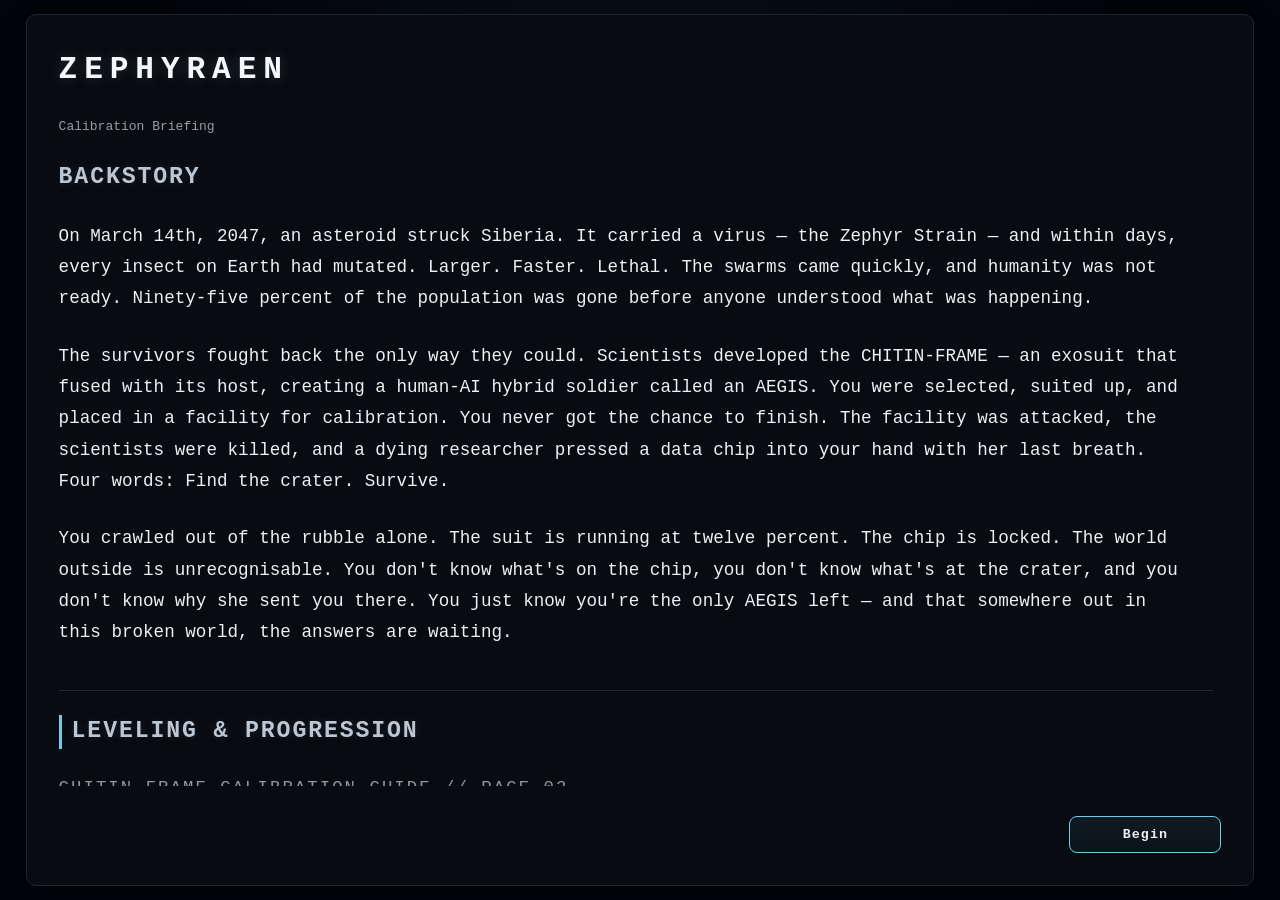
<file: tutorial.html>
<!doctype html>
<html lang="en">
  <head>
    <meta charset="UTF-8" />
    <meta name="viewport" content="width=device-width, initial-scale=1.0" />
    <title>Zephyraen Text RPG - Tutorial</title>
    <link rel="stylesheet" href="styles.css" />
  </head>
  <body>
    <main class="auth-wrap tutorial-wrap">
      <section class="auth-card tutorial-card" aria-live="polite">
        <h1>ZEPHYRAEN</h1>
        <p class="subtitle">Calibration Briefing</p>

        <section class="tutorial-page" data-page="1">
          <h2>Backstory</h2>
          <div class="tutorial-copy">
            <p>
              On March 14th, 2047, an asteroid struck Siberia. It carried a virus — the Zephyr Strain — and within days,
              every insect on Earth had mutated. Larger. Faster. Lethal. The swarms came quickly, and humanity was not
              ready. Ninety-five percent of the population was gone before anyone understood what was happening.
            </p>

            <p>
              The survivors fought back the only way they could. Scientists developed the CHITIN-FRAME — an exosuit that
              fused with its host, creating a human-AI hybrid soldier called an AEGIS. You were selected, suited up, and
              placed in a facility for calibration. You never got the chance to finish. The facility was attacked, the
              scientists were killed, and a dying researcher pressed a data chip into your hand with her last breath. Four
              words: Find the crater. Survive.
            </p>

            <p>
              You crawled out of the rubble alone. The suit is running at twelve percent. The chip is locked. The world
              outside is unrecognisable. You don't know what's on the chip, you don't know what's at the crater, and you
              don't know why she sent you there. You just know you're the only AEGIS left — and that somewhere out in this
              broken world, the answers are waiting.
            </p>
          </div>

          <section class="guide-document" aria-label="Leveling and progression guide">
            <h2>LEVELING &amp; PROGRESSION</h2>
            <p class="tutorial-meta">CHITIN-FRAME CALIBRATION GUIDE // PAGE 02</p>

            <div class="guide-banner">
              <p>CHITIN-FRAME STATUS: CALIBRATING.</p>
              <p>HOST PROGRESSION PROTOCOL: ACTIVE.</p>
              <p class="guide-subline">// The suit grows with you. So does the threat.</p>
            </div>

            <p>
              The CHITIN-FRAME doesn't get stronger by itself. It learns from what you do. Every fight, every decision,
              every risk you take pushes calibration forward. As the suit improves, you improve. There are no shortcuts.
            </p>

            <section class="guide-part">
              <h3>01 // EXPERIENCE POINTS [EXP]</h3>
              <p>
                Everything you do in the field gives EXP. Fighting is the fastest way to gain it, but it is not the only
                way. Exploration, building, and simply surviving all matter.
              </p>
              <p class="guide-subline">
                EXP SOURCES:<br />
                // Combat, exploration, construction, story events.<br />
                // Full activity breakdown on Page 03.
              </p>
            </section>

            <section class="guide-part">
              <h3>02 // LEVELING UP</h3>
              <p>
                Each level gives you 5 Stat Points. Those points are used in two systems: Core Growth (your six base
                attributes) and Skill Tree upgrades. Points spent in either system are permanent and reduce your available
                pool.
              </p>
              <p class="guide-subline">
                LEVEL CAP [PART I]: 20<br />
                STAT POINTS PER LEVEL: +5<br />
                TOTAL ALLOCATABLE POINTS [LVL 1-19]: 95
              </p>
            </section>

            <section class="guide-part">
              <h3>03 // CORE GROWTH</h3>
              <p>
                Core Growth is your stat-allocation board. All six stats start at 10, and each +1 allocation increases that
                branch directly. There is no perfect build, only the build that fits how you want to survive.
              </p>

              <div class="guide-table-wrap">
                <table class="guide-table">
                  <thead>
                    <tr>
                      <th>STAT</th>
                      <th>WHAT IT DOES</th>
                      <th>AFFECTS</th>
                    </tr>
                  </thead>
                  <tbody>
                    <tr>
                      <td>STR Strength</td>
                      <td>Raw physical power</td>
                      <td>Attack damage, carry weight</td>
                    </tr>
                    <tr>
                      <td>AGI Agility</td>
                      <td>Speed and precision</td>
                      <td>Turn order, dodge, stealth</td>
                    </tr>
                    <tr>
                      <td>VIT Vitality</td>
                      <td>Physical resilience</td>
                      <td>Max HP, damage resistance</td>
                    </tr>
                    <tr>
                      <td>INT Intelligence</td>
                      <td>Cognitive and tech capability</td>
                      <td>Skill power, clue discovery</td>
                    </tr>
                    <tr>
                      <td>END Endurance</td>
                      <td>Sustained output</td>
                      <td>Stamina pool, exploration range</td>
                    </tr>
                    <tr>
                      <td>PER Perception</td>
                      <td>Environmental awareness</td>
                      <td>Enemy detection, clue chance</td>
                    </tr>
                  </tbody>
                </table>
              </div>
            </section>

            <section class="guide-part">
              <h3>04 // SKILL TREE</h3>
              <p>
                The Skill Tree contains 6 main skills in a single progression line: Fracture Slash, Carapace Lock,
                Tactical Scan, Surge Step, Venom Purge, and Exo-Pulse.
              </p>
              <p class="guide-subline">
                STARTING INSTALLS: FRACTURE SLASH + CARAPACE LOCK<br />
                SKILL STATUS: INSTALLED / UNINSTALLED<br />
                UPGRADE STATUS: NONE / UPGRADE 1 / MAX
              </p>
              <p>
                Installing a skill requires meeting its unlock conditions. Upgrading requires install first, then sequential
                upgrade order (Upgrade 1 before Upgrade 2), and enough available Stat Points. Upgrade costs are deducted
                from available Stat Points immediately on success.
              </p>
            </section>

            <section class="guide-part">
              <h3>05 // METAMORPHOSIS [LEVEL 20]</h3>
              <p class="guide-subline">
                CALIBRATION THRESHOLD: 100%<br />
                TRIGGER: AUTOMATIC AT LEVEL 20.<br />
                PROCESS: IRREVERSIBLE.<br />
                // The suit does not ask. It decides. Then it offers you a choice.
              </p>
              <p>
                At Level 20, the CHITIN-FRAME reaches full calibration. By then, it has been studying your choices,
                reflexes, and stat priorities for a long time. At that point it triggers Metamorphosis, permanently
                reshaping the suit around your dominant style.
              </p>
              <p>
                You will be offered two class options based on how you built your character. You can choose one. The change
                is immediate, permanent, and it will define how your suit performs from then on.
              </p>
              <p class="guide-subline">
                AVAILABLE CLASSES:<br />
                PHANTOM — AGI / PER build. Speed, evasion, precision.<br />
                RAVAGER — STR / END build. Power, aggression, endurance.<br />
                BULWARK — VIT / END build. Defence, resilience, protection.<br />
                SOVEREIGN — Balanced build. Adaptive, versatile, command.
              </p>
            </section>

            <h2>COMBAT</h2>
            <p class="tutorial-meta">CHITIN-FRAME GUIDE // PAGE 04</p>

            <div class="guide-banner">
              <p>CHITIN-FRAME COMBAT SYSTEMS: ONLINE.</p>
              <p class="guide-subline">// Think before you act. You have time. Use it.</p>
            </div>

            <p>
              Combat is turn-based. No reaction tests, no twitch timing. You get time to think, and each choice matters.
              Most bad fights are lost because of one rushed decision.
            </p>

            <section class="guide-part">
              <h3>YOUR ACTIONS</h3>
              <div class="guide-table-wrap">
                <table class="guide-table">
                  <thead>
                    <tr>
                      <th>ACTION</th>
                      <th>COST</th>
                      <th>WHAT IT DOES</th>
                    </tr>
                  </thead>
                  <tbody>
                    <tr>
                      <td>ATTACK</td>
                      <td>Free</td>
                      <td>Standard strike. Damage scales with STR and equipped weapon.</td>
                    </tr>
                    <tr>
                      <td>SKILL</td>
                      <td>Stamina</td>
                      <td>A CHITIN-FRAME ability. Usually stronger than a basic attack.</td>
                    </tr>
                    <tr>
                      <td>ITEM</td>
                      <td>Free</td>
                      <td>Use a consumable. Does not cost Stamina.</td>
                    </tr>
                    <tr>
                      <td>ANALYSE</td>
                      <td>One turn</td>
                      <td>Study the enemy. Reveals weaknesses and key mechanics.</td>
                    </tr>
                    <tr>
                      <td>RETREAT</td>
                      <td>One turn</td>
                      <td>Attempt to flee. Success depends on your AGI.</td>
                    </tr>
                  </tbody>
                </table>
              </div>
            </section>

            <section class="guide-part">
              <h3>DAMAGE &amp; DEFENCE</h3>
              <p>
                Your damage comes from STR plus your weapon. Enemy defence lowers what gets through. AGI helps you avoid
                hits, and VIT helps you survive the ones that land. Check the CHITIN-FRAME readout before committing.
              </p>
            </section>

            <section class="guide-part">
              <h3>THREAT LEVELS</h3>
              <div class="guide-table-wrap">
                <table class="guide-table">
                  <tbody>
                    <tr>
                      <td>LOW</td>
                      <td>The fight is in your favour. Engage.</td>
                    </tr>
                    <tr>
                      <td>MODERATE</td>
                      <td>Near your level. Have a plan.</td>
                    </tr>
                    <tr>
                      <td>HIGH</td>
                      <td>Outscales your current build. Prepare carefully or avoid.</td>
                    </tr>
                    <tr>
                      <td>EXTREME</td>
                      <td>It will kill you. Leave. Come back later.</td>
                    </tr>
                  </tbody>
                </table>
              </div>
              <p class="guide-warning">EXTREME is not a challenge rating. It is a statement of fact.</p>
            </section>

            <section class="guide-part">
              <h3>STATUS EFFECTS</h3>
              <p>
                Mutant insects can apply debuffs, and those effects can stack fast. That is where many fights go wrong.
                Always ANALYSE enemies you have not seen before. One turn spent learning can save the whole run.
              </p>
              <ul>
                <li><strong>CORRODE</strong> — acid damage that degrades your defence over time</li>
                <li><strong>BLIND</strong> — spore-based, dramatically reduces your accuracy</li>
                <li><strong>VENOM</strong> — ongoing HP loss per turn until treated</li>
                <li><strong>BURN</strong> — fire damage which increases damage dealt/taken after each turn</li>
                <li><strong>STAGGER</strong> — heavy impact, causes you to lose your next turn</li>
              </ul>
            </section>

            <h2>VILLAGE BUILDING — HAVEN</h2>
            <p class="tutorial-meta">CHITIN-FRAME GUIDE // PAGE 05</p>

            <div class="guide-banner">
              <p>HAVEN STATUS: UNINITIALISED.</p>
              <p class="guide-subline">// A cleared room. A blocked door. It is enough to start.</p>
            </div>

            <p>
              HAVEN is built by you, from nothing. There is no ready-made town waiting for your leadership. Every wall,
              structure, and survivor outcome comes from your decisions. This is not a side system. It is your foundation.
            </p>

            <section class="guide-part">
              <h3>RESOURCES</h3>
              <div class="guide-table-wrap">
                <table class="guide-table">
                  <tbody>
                    <tr>
                      <td>Scrap Metal</td>
                      <td>Core building material. Found everywhere. Never leave it behind.</td>
                    </tr>
                    <tr>
                      <td>Biomass</td>
                      <td>Drops from all insects. Used for upgrades, fuel, and research.</td>
                    </tr>
                    <tr>
                      <td>Provisions</td>
                      <td>Keeps survivors functional. Low supply hits morale fast.</td>
                    </tr>
                    <tr>
                      <td>Tech Parts</td>
                      <td>Rare early on. Needed for advanced structures and upgrades.</td>
                    </tr>
                    <tr>
                      <td>Zephyr Samples</td>
                      <td>Boss drops only. Research Lab use. Store carefully.</td>
                    </tr>
                  </tbody>
                </table>
              </div>
            </section>

            <section class="guide-part">
              <h3>STRUCTURES</h3>
              <p>Each structure unlocks a new function. Build what keeps you alive first — everything else follows.</p>
              <div class="guide-table-wrap">
                <table class="guide-table">
                  <thead>
                    <tr>
                      <th>STRUCTURE</th>
                      <th>WHAT IT DOES</th>
                      <th>PRIORITY</th>
                    </tr>
                  </thead>
                  <tbody>
                    <tr>
                      <td>Outer Wall</td>
                      <td>Siege defence. The first thing you build.</td>
                      <td>Critical</td>
                    </tr>
                    <tr>
                      <td>Infirmary</td>
                      <td>Survivor recovery. Medical item crafting.</td>
                      <td>High</td>
                    </tr>
                    <tr>
                      <td>Watchtower</td>
                      <td>Early warning before attacks. Improves scouting.</td>
                      <td>High</td>
                    </tr>
                    <tr>
                      <td>Workshop</td>
                      <td>Weapon crafting. CHITIN-FRAME repairs.</td>
                      <td>High</td>
                    </tr>
                    <tr>
                      <td>Barracks</td>
                      <td>Survivors assist during sieges.</td>
                      <td>Medium</td>
                    </tr>
                    <tr>
                      <td>Research Lab</td>
                      <td>Analyse Clue Fragments and Zephyr Samples.</td>
                      <td>Medium</td>
                    </tr>
                    <tr>
                      <td>Echo's Chamber</td>
                      <td>Unlocks after the Year 2 event. Blight research begins.</td>
                      <td>Story</td>
                    </tr>
                  </tbody>
                </table>
              </div>
            </section>

            <section class="guide-part">
              <h3>SURVIVORS &amp; MORALE</h3>
              <p>
                Every survivor has skills and morale. Morale is not cosmetic. High morale gives useful bonuses, low morale
                creates real problems. The state of HAVEN reflects how you manage the people in it.
              </p>
              <ul>
                <li><strong>High morale</strong> — bonus resource output, unique NPC dialogue</li>
                <li><strong>Mid morale</strong> — normal function, no penalty</li>
                <li><strong>Low morale</strong> — hoarding, arguments, risk of desertion</li>
              </ul>
            </section>

            <h2>INVENTORY &amp; CRAFTING</h2>
            <p class="tutorial-meta">CHITIN-FRAME GUIDE // PAGE 06</p>
            <p class="guide-subline">// If it glows on the scan, pick it up.</p>

            <p>
              Everything you collect goes into the CHITIN-FRAME inventory. Carry limit scales with STR and END. If you go
              over it, the suit slows down. Plan your load before long expeditions.
            </p>

            <section class="guide-part">
              <h3>ITEM TYPES</h3>
              <div class="guide-table-wrap">
                <table class="guide-table">
                  <tbody>
                    <tr>
                      <td>Medkits</td>
                      <td>Restore HP and Stamina. Use them before you hit zero.</td>
                    </tr>
                    <tr>
                      <td>Antitoxin</td>
                      <td>Clears VENOM status. Craft at the Infirmary.</td>
                    </tr>
                    <tr>
                      <td>Scrap Metal</td>
                      <td>Building and repairs. No upper limit on usefulness.</td>
                    </tr>
                    <tr>
                      <td>Biomass</td>
                      <td>Crafting, upgrades, fuel. Drops from every insect.</td>
                    </tr>
                    <tr>
                      <td>Tech Parts</td>
                      <td>Advanced structures and CHITIN-FRAME improvements.</td>
                    </tr>
                    <tr>
                      <td>Zephyr Samples</td>
                      <td>Research only. Rare. Store them.</td>
                    </tr>
                    <tr>
                      <td>Clue Fragments</td>
                      <td>Goes straight to the Codex. Cannot be discarded.</td>
                    </tr>
                    <tr>
                      <td>Data Chip</td>
                      <td>Story item. Locked until 50% calibration.</td>
                    </tr>
                  </tbody>
                </table>
              </div>
            </section>

            <section class="guide-part">
              <h3>CRAFTING</h3>
              <p>
                Crafting happens at HAVEN, not in the field. The Workshop handles weapons and suit repairs. The Infirmary
                handles medicine. Prepare before you leave, because running out of medkits far from home usually ends badly.
              </p>
            </section>

            <h2>THE CODEX &amp; CLUE SYSTEM</h2>
            <p class="tutorial-meta">CHITIN-FRAME GUIDE // PAGE 07</p>

            <div class="guide-banner">
              <p>CODEX STATUS: ACTIVE.</p>
              <p>ENTRIES LOGGED: 0.</p>
              <p class="guide-subline">// Something happened to this world. The answer is out there. In pieces.</p>
            </div>

            <p>
              The Codex is the CHITIN-FRAME record of what you have found and what you think it means. It does not hand you
              full answers. It gives pieces. Some players will finish Part I with a clear picture. Others will still be
              piecing things together.
            </p>

            <section class="guide-part">
              <h3>CLUE FRAGMENTS</h3>
              <p>
                Clue Fragments can drop after combat. INT and PER improve your chances. Bosses always drop one, and boss
                clues usually matter. Take hard fights if you want real answers.
              </p>
              <div class="guide-table-wrap">
                <table class="guide-table">
                  <tbody>
                    <tr>
                      <td>Common enemies</td>
                      <td>Small chance per kill. Improved by INT and PER stats.</td>
                    </tr>
                    <tr>
                      <td>Mid-tier enemies</td>
                      <td>Slightly better odds. Worth pursuing.</td>
                    </tr>
                    <tr>
                      <td>Boss kills</td>
                      <td>Guaranteed drop. Always a major Codex entry.</td>
                    </tr>
                  </tbody>
                </table>
              </div>
            </section>

            <section class="guide-part">
              <h3>CODEX ENTRY TYPES</h3>
              <ul>
                <li><strong>Biological</strong> — insect mutation data, behaviour anomalies, physical observations</li>
                <li><strong>Historical</strong> — pre-incident records, government data, research notes</li>
                <li><strong>Signal</strong> — audio and frequency data captured by the suit's passive scanner</li>
                <li><strong>Unknown</strong> — entries the CHITIN-FRAME cannot classify. Pay attention to these.</li>
              </ul>
            </section>

            <section class="guide-part">
              <h3>BREAKTHROUGHS</h3>
              <p>
                When the CHITIN-FRAME links related Fragments, it creates a Breakthrough. That means a deeper insight that
                no single clue could give on its own. Breakthroughs grant bonus EXP and unlock new Codex sections. Some
                only trigger when clues are found in a specific order.
              </p>
              <p class="guide-subline">
                // You can also cross-reference entries manually. The suit hasn't connected everything yet.
              </p>
            </section>

            <section class="guide-part">
              <h3>THE DATA CHIP</h3>
              <p>
                The chip Dr. Vasquez gave you is the most important item in the Codex. It stays locked until the
                CHITIN-FRAME reaches enough calibration. When it opens, it changes how you understand everything that came
                before it.
              </p>
            </section>

          </section>
        </section>

        <div class="tutorial-actions">
          <button type="button" class="option-btn" id="tutorialBeginBtn">Begin</button>
        </div>
      </section>
    </main>

    <script>
      const beginButton = document.getElementById("tutorialBeginBtn");

      beginButton?.addEventListener("click", (event) => {
        event.preventDefault();
        window.location.replace("game.html");
      });
    </script>
  </body>
</html>
</file>
<file: styles.css>
:root {
  --bg: #02040a;
  --bg-soft: #080c13;
  --panel: #080b11;
  --panel-strong: #0b1018;
  --line: #1d2532;
  --line-strong: #44556d;
  --text: #f0f0f0;
  --muted: #9e9e9e;
  --danger: #ff7f96;
  --success: #71e3a5;
  --accent: #8aa8c6;
  --accent-cyan: #74c9e8;
  --accent-gold: #d8b66a;
  --accent-violet: #9f8ce8;
}

* {
  box-sizing: border-box;
}

.app,
.app *,
.app *::before,
.app *::after {
  border-radius: 2px !important;
}

html,
body {
  margin: 0;
  padding: 0;
  width: 100%;
  min-height: 100%;
  background: radial-gradient(circle at 50% -20%, #0b111a 0%, var(--bg) 42%), var(--bg);
  color: var(--text);
  font-family: "Cascadia Mono", "Consolas", "Courier New", monospace;
}

body {
  padding: 14px;
  font-size: 13px;
  line-height: 1.45;
}

p,
li,
span,
button,
input,
select,
textarea,
td,
th,
strong {
  font-weight: 400;
}

h1,
h2,
h3,
.panel h2,
.combat-index-title,
.combat-loot-title,
.log-frame h3 {
  font-weight: 700;
}

.app {
  display: grid;
  grid-template-columns: 320px 1fr;
  gap: 14px;
  height: calc(100vh - 28px);
  max-height: calc(100vh - 28px);
}

.sidebar,
.main {
  border: 1px solid var(--line);
  background: var(--panel);
  border-radius: 10px;
  box-shadow: 0 10px 24px rgba(0, 0, 0, 0.28);
  min-height: 0;
}

.sidebar {
  padding: 14px;
  display: flex;
  flex-direction: column;
  gap: 12px;
  overflow-y: auto;
}

h1,
h2,
h3,
p {
  margin: 0;
}

h1 {
  letter-spacing: 0.2em;
  font-size: 1.2rem;
  color: var(--text);
  text-shadow: 0 0 10px rgba(138, 176, 224, 0.14);
}

.subtitle {
  color: var(--muted);
  margin-top: 2px;
}

.panel {
  border: 1px solid var(--line);
  border-radius: 8px;
  background: var(--panel-strong);
  padding: 12px;
}

.panel h2 {
  font-size: 0.9rem;
  text-transform: uppercase;
  margin-bottom: 10px;
  letter-spacing: 0.1em;
  color: #bdc6d3;
}

.stats,
.log {
  list-style: none;
  margin: 0;
  padding: 0;
  display: grid;
  gap: 8px;
}

.stats li {
  display: flex;
  justify-content: space-between;
  border-bottom: 1px dashed rgba(120, 153, 191, 0.34);
  padding-bottom: 6px;
  font-size: 0.9rem;
}

.stats .xp-row {
  display: grid;
  gap: 7px;
}

.xp-head {
  display: flex;
  justify-content: flex-start;
  align-items: center;
}

.xp-track {
  width: 100%;
  height: 8px;
  border-radius: 999px;
  background: #090b10;
  border: 1px solid rgba(120, 153, 191, 0.34);
  overflow: hidden;
}

.xp-fill {
  display: block;
  height: 100%;
  background: linear-gradient(90deg, rgba(116, 201, 232, 0.7), rgba(138, 168, 198, 0.9));
}

.stat-short {
  color: #bdc6d3;
  margin-right: 2px;
}

.activities {
  display: grid;
  gap: 10px;
}

.activity-btn,
.action-btn,
.build-btn,
.option-btn {
  border: 1px solid var(--line);
  background: #090909;
  color: var(--text);
  padding: 10px 12px;
  border-radius: 8px;
  font-family: inherit;
  text-align: left;
  cursor: pointer;
  transition: transform 0.16s ease, border-color 0.2s ease, box-shadow 0.2s ease, background 0.2s ease;
}

.activity-btn:hover,
.action-btn:hover,
.build-btn:hover,
.option-btn:hover {
  border-color: var(--line-strong);
  background: #111318;
  box-shadow: 0 0 0 1px rgba(138, 168, 198, 0.18), 0 8px 16px rgba(0, 0, 0, 0.22);
  transform: translateY(-1px);
}

.action-btn:disabled,
.build-btn:disabled,
.option-btn:disabled,
.activity-btn:disabled {
  opacity: 0.52;
  cursor: not-allowed;
  transform: none;
  box-shadow: none;
}

.activity-btn:focus-visible,
.action-btn:focus-visible,
.build-btn:focus-visible,
.option-btn:focus-visible,
.difficulty-card:focus-visible,
.auth-form input:focus-visible,
.auth-form select:focus-visible,
.auth-form textarea:focus-visible {
  outline: none;
  border-color: var(--accent);
  box-shadow: 0 0 0 2px rgba(137, 183, 255, 0.34);
}

.activity-btn.active {
  background: #171b22;
  border-color: var(--line-strong);
  box-shadow: inset 0 0 0 1px rgba(138, 168, 198, 0.18);
}

.main {
  padding: 14px;
  display: grid;
  grid-template-rows: auto minmax(0, 1fr) 190px;
  gap: 14px;
  overflow: hidden;
}

.topbar {
  display: flex;
  justify-content: space-between;
  align-items: center;
  border-bottom: 1px solid rgba(120, 153, 191, 0.34);
  padding-bottom: 12px;
}

.world-clock {
  border: 1px solid var(--line);
  border-radius: 10px;
  background: linear-gradient(180deg, #111821 0%, #0c1016 100%);
  padding: 7px 10px;
  display: grid;
  gap: 3px;
  text-align: right;
  min-width: 216px;
  box-shadow: inset 0 0 0 1px rgba(116, 201, 232, 0.1);
  white-space: nowrap;
}

.world-clock.night {
  background: linear-gradient(180deg, #151326 0%, #0d0d19 100%);
  box-shadow: inset 0 0 0 1px rgba(159, 140, 232, 0.14);
}

.clock-phase {
  color: #e5effc;
  letter-spacing: 0.06em;
  font-size: 0.7rem;
  text-transform: uppercase;
  border-bottom: 1px dashed rgba(120, 153, 191, 0.34);
  padding-bottom: 3px;
  line-height: 1.1;
}

.clock-time {
  color: #c7d7e9;
  font-size: 0.84rem;
  letter-spacing: 0.03em;
  line-height: 1.1;
}

.content-frame {
  border: 1px solid var(--line);
  border-radius: 10px;
  background: #111216;
  padding: 14px;
  display: grid;
  grid-template-columns: 240px 1fr;
  gap: 14px;
  min-height: 0;
  overflow: hidden;
}

.content-frame.combat-layout {
  grid-template-columns: 340px 1fr;
}

.content-frame.skilltree-layout {
  grid-template-columns: 1fr;
}

.ascii {
  border: 1px dashed var(--line);
  white-space: pre;
  border-radius: 8px;
  background: #090b10;
  padding: 12px;
  color: #d9dfe8;
  min-height: 300px;
  display: flex;
  align-items: center;
  justify-content: center;
  text-align: center;
}

.ascii.combat-sidebar {
  border-style: solid;
  white-space: normal;
  padding: 0;
  background: transparent;
  min-height: 0;
  display: block;
}

.ascii.skilltree-hidden {
  display: none;
}

.main-text {
  white-space: pre-wrap;
  line-height: 1.68;
  font-size: 1.02rem;
  min-height: 0;
  overflow-y: auto;
  padding-right: 6px;
}

.main-text.combat-main {
  white-space: normal;
  padding-right: 0;
}

.main-text.profile-main {
  white-space: normal;
}

.main-text.skilltree-main {
  white-space: normal;
  padding-right: 0;
  overflow: hidden;
}

.combat-sidebar-grid {
  display: grid;
  grid-template-rows: minmax(220px, 1fr) minmax(180px, 0.8fr);
  gap: 12px;
  height: 100%;
}

.combat-card {
  border: 1px solid var(--line);
  border-radius: 8px;
  background: #0e1218;
  padding: 12px;
  display: grid;
  gap: 8px;
}

.combat-card h3 {
  margin: 0;
  font-size: 0.92rem;
  text-transform: uppercase;
  letter-spacing: 0.08em;
  color: #cdd8e6;
}

.combat-card p {
  margin: 0;
  line-height: 1.5;
  color: #d8dfe8;
}

.combat-card ul {
  margin: 0;
  padding-left: 18px;
  display: grid;
  gap: 6px;
  color: #d8dfe8;
}

.combat-map-card .action-btn,
.combat-map-card .combat-area-btn {
  margin-top: auto;
}

.combat-action-row {
  margin-top: auto;
  display: grid;
  gap: 8px;
}

.combat-enemy-table-wrap {
  overflow-x: auto;
}

.combat-enemy-table {
  width: 100%;
  border-collapse: collapse;
  min-width: 540px;
}

.combat-enemy-table th,
.combat-enemy-table td {
  border: 1px solid var(--line);
  padding: 8px;
  text-align: left;
  white-space: nowrap;
}

.combat-enemy-table th {
  background: #151920;
  color: #e8eef8;
  font-size: 0.84rem;
  letter-spacing: 0.05em;
}

.combat-enemy-table td {
  background: #10141b;
  color: #d3deec;
  font-size: 0.84rem;
}

.combat-enemy-table-intel {
  min-width: 980px;
}

.combat-enemy-table-intel td {
  white-space: normal;
  vertical-align: top;
}

.combat-detail-block {
  border: 1px solid var(--line);
  border-radius: 8px;
  background: #0f131a;
  padding: 14px;
  display: grid;
  gap: 12px;
  line-height: 1.6;
}

.combat-detail-stack {
  display: grid;
  gap: 12px;
}

.combat-detail-block h3 {
  margin: 0;
  text-transform: uppercase;
  letter-spacing: 0.08em;
  font-size: 0.94rem;
  color: #d4deea;
}

.combat-detail-block p,
.combat-detail-block ul {
  margin: 0;
}

.combat-detail-block ul {
  padding-left: 18px;
  display: grid;
  gap: 6px;
}

.combat-area-box {
  border: 1px solid var(--line);
  border-radius: 8px;
  padding: 10px;
  display: grid;
  gap: 8px;
}

.combat-area-box .action-btn {
  width: 100%;
  display: flex;
  align-items: center;
  justify-content: space-between;
  gap: 12px;
}

.combat-area-level-tag {
  color: rgba(210, 220, 236, 0.58);
  font-size: 0.76rem;
  font-weight: 600;
  margin-left: 8px;
  letter-spacing: 0.04em;
}

.combat-area-title {
  display: flex;
  align-items: center;
  gap: 10px;
  width: 100%;
}

.combat-area-title .combat-area-level-tag {
  margin-left: auto;
}

.combat-area-brief-box {
  border-radius: 6px;
  padding: 10px;
  width: 100%;
}

.combat-area-description {
  margin-bottom: 14px;
}

.combat-area-description-box {
  width: 100%;
  border: 1px solid rgba(74, 97, 126, 0.55);
  border-radius: 4px;
  background: #0b1320;
  padding: 10px;
}

.combat-area-description-box .combat-area-description {
  margin: 0;
  color: #c8d2df;
  font-weight: 400;
  font-size: 14px;
}

.combat-boss-conditions {
  margin-top: 8px;
  width: 100%;
}

.combat-boss-conditions .combat-loot-title {
  margin-bottom: 8px;
}

.combat-unlock-list {
  list-style: none;
  padding: 0;
  margin: 0;
  display: grid;
  gap: 6px;
}

.combat-detail-block .combat-unlock-list {
  padding-left: 0;
  margin-left: 0;
  margin-right: 0;
  width: 100%;
}

.combat-unlock-item {
  border: 1px solid var(--line);
  border-radius: 2px;
  background: #0d121a;
  padding: 6px 8px;
  display: flex;
  justify-content: space-between;
  align-items: center;
  gap: 12px;
  font-size: 0.9rem;
  width: 100%;
}

.combat-unlock-item span,
.combat-unlock-item strong {
  color: #b7c1d1;
}

.combat-boss-preview {
  margin-top: 16px;
  width: 100%;
}

.combat-boss-preview .combat-loot-title {
  margin-bottom: 6px;
  color: rgba(180, 84, 98, 0.92);
}

.combat-boss-box {
  width: 100%;
  min-height: 44px;
  border: 1px solid rgba(102, 36, 44, 0.75);
  border-radius: 2px;
  background: #140d11;
  padding: 8px;
  color: #b7c1d1;
  display: flex;
  align-items: center;
  justify-content: center;
  transition: border-color 0.2s ease, box-shadow 0.2s ease, background 0.2s ease;
}

.combat-boss-box-btn {
  font-family: inherit;
  font-size: 0.92rem;
  font-weight: 400;
  letter-spacing: 0.04em;
  cursor: pointer;
}

.combat-boss-lock-icon {
  width: 20px;
  height: 20px;
  display: block;
  background: currentColor;
  -webkit-mask-repeat: no-repeat;
  -webkit-mask-position: center;
  -webkit-mask-size: contain;
  mask-repeat: no-repeat;
  mask-position: center;
  mask-size: contain;
}

.combat-boss-box.locked .combat-boss-lock-icon {
  -webkit-mask-image: url("data:image/svg+xml;utf8,<svg xmlns='http://www.w3.org/2000/svg' viewBox='0 0 24 24'><path d='M7 10V7a5 5 0 0110 0v3h1a2 2 0 012 2v8a2 2 0 01-2 2H6a2 2 0 01-2-2v-8a2 2 0 012-2h1zm2 0h6V7a3 3 0 00-6 0v3z'/></svg>");
  mask-image: url("data:image/svg+xml;utf8,<svg xmlns='http://www.w3.org/2000/svg' viewBox='0 0 24 24'><path d='M7 10V7a5 5 0 0110 0v3h1a2 2 0 012 2v8a2 2 0 01-2 2H6a2 2 0 01-2-2v-8a2 2 0 012-2h1zm2 0h6V7a3 3 0 00-6 0v3z'/></svg>");
}

.combat-boss-box:hover {
  border-color: rgba(154, 40, 56, 0.95);
  background: #1a0d12;
  box-shadow: 0 0 0 1px rgba(154, 40, 56, 0.24);
}

.combat-unlock-item.complete {
  border-color: rgba(151, 176, 137, 0.75);
  background: rgba(110, 131, 99, 0.22);
}

.combat-unlock-item.complete span,
.combat-unlock-item.complete strong {
  color: #b8caaa;
}

.combat-boss-box.unlocked {
  background: rgba(110, 131, 99, 0.22);
  border-color: rgba(151, 176, 137, 0.85);
  color: #c3d2b8;
}

.combat-boss-box.unlocked:hover {
  background: rgba(110, 131, 99, 0.34);
  border-color: rgba(171, 195, 154, 0.95);
}

.combat-boss-box.locked {
  background: #12090d;
  border-color: rgba(97, 34, 42, 0.85);
  color: rgba(173, 96, 110, 0.9);
}

.combat-boss-box.locked:hover {
  background: #180b11;
  border-color: rgba(154, 40, 56, 0.98);
  color: rgba(210, 116, 131, 0.96);
}

.combat-area-header-actions {
  display: grid;
  grid-template-columns: repeat(2, minmax(0, 1fr));
  gap: 10px;
}

.combat-discovery-grid {
  display: grid;
  grid-template-columns: minmax(0, 1fr);
  gap: 12px;
  width: 100%;
}

.combat-enemy-list {
  display: grid;
  gap: 10px;
  width: 100%;
}

.combat-index-title {
  margin: 0;
  text-transform: uppercase;
  letter-spacing: 0.08em;
  color: #c3cfe0;
  font-weight: 700;
}

.unknown-mark {
  color: rgba(192, 102, 116, 0.94);
  font-weight: 400;
}

.combat-enemy-card {
  border: 1px solid var(--line);
  border-radius: 8px;
  background: #0a1220;
  overflow: hidden;
  width: 100%;
}

.combat-enemy-card.active {
  border-color: var(--line-strong);
}

.combat-enemy-card-boss {
  border-color: rgba(102, 36, 44, 0.75);
  background: #140d11;
}

.combat-enemy-card-boss.active {
  border-color: rgba(154, 40, 56, 0.95);
}

.combat-enemy-entry {
  width: 100%;
  border: 0;
  border-radius: 0;
  background: #0a1220;
  color: #c2ccdb;
  padding: 9px 12px;
  font-family: inherit;
  font-size: 1rem;
  font-weight: 400;
  cursor: pointer;
  text-align: center;
  transition: border-color 0.2s ease, background 0.2s ease;
}

.combat-enemy-entry:hover {
  border-color: var(--line-strong);
  background: #101a2a;
}

.combat-enemy-entry.active {
  background: #101a2a;
}

.combat-enemy-entry-boss {
  background: #140d11;
  color: rgba(192, 102, 116, 0.94);
}

.combat-enemy-entry-boss:hover,
.combat-enemy-entry-boss.active {
  background: #1a0d12;
  color: rgba(210, 116, 131, 0.96);
}

.combat-enemy-expand {
  border-top: 1px solid var(--line);
  padding: 12px;
  display: grid;
  gap: 10px;
  background: #0d1624;
}

.combat-enemy-expand-boss {
  background: #140d11;
}

.combat-enemy-expand p {
  margin: 0;
}

.combat-enemy-expand h3 {
  margin: 0;
  font-size: 1.05rem;
}

.combat-loot-title {
  margin: 0;
  text-transform: uppercase;
  letter-spacing: 0.08em;
  color: #c3cfe0;
  font-weight: 700;
}

.combat-loot-table {
  width: 100%;
  border-collapse: collapse;
  table-layout: fixed;
}

.combat-loot-table th:first-child,
.combat-loot-table td:first-child {
  width: 65%;
}

.combat-loot-table th:last-child,
.combat-loot-table td:last-child {
  width: 35%;
}

.combat-loot-table th {
  border: 1px solid var(--line);
  padding: 8px;
  background: #10141b;
  color: #c7d1de;
  text-align: left;
  font-size: 0.82rem;
}

.combat-loot-table td {
  border: 1px solid var(--line);
  padding: 8px;
  background: #10141b;
}

.combat-loot-table td:last-child {
  text-align: left;
}

.log-frame {
  border: 1px solid var(--line);
  border-radius: 10px;
  background: #111216;
  padding: 12px;
  display: grid;
  grid-template-rows: auto minmax(0, 1fr);
  gap: 10px;
  height: 190px;
  min-height: 190px;
  max-height: 190px;
}

.log-frame h3 {
  font-size: 0.9rem;
  margin-bottom: 10px;
  text-transform: uppercase;
  letter-spacing: 0.1em;
  color: #bdc6d3;
}

.log {
  max-height: none;
  height: 100%;
  overflow-y: auto;
  padding-right: 4px;
  display: grid;
  gap: 8px;
}

.log li {
  border: 1px solid rgba(120, 153, 191, 0.22);
  border-radius: 8px;
  background: rgba(13, 17, 23, 0.65);
  padding: 8px 10px;
  display: grid;
  gap: 6px;
}

.log-meta {
  display: flex;
  justify-content: space-between;
  align-items: center;
  gap: 10px;
  font-size: 0.76rem;
  letter-spacing: 0.04em;
}

.log-phase {
  color: #d9e7f7;
}

.log-stamp {
  color: var(--muted);
}

.log-message {
  margin: 0;
  font-size: 0.9rem;
  line-height: 1.45;
  color: #d6deea;
}

.log-message-success {
  color: #59d88f;
}

.log-message-error {
  color: #f17f7f;
}

.tutorial-page::-webkit-scrollbar,
.sidebar::-webkit-scrollbar,
.main-text::-webkit-scrollbar,
.log::-webkit-scrollbar {
  width: 9px;
}

.tutorial-page::-webkit-scrollbar-track,
.sidebar::-webkit-scrollbar-track,
.main-text::-webkit-scrollbar-track,
.log::-webkit-scrollbar-track {
  background: rgba(9, 15, 23, 0.8);
  border-radius: 99px;
}

.tutorial-page::-webkit-scrollbar-thumb,
.sidebar::-webkit-scrollbar-thumb,
.main-text::-webkit-scrollbar-thumb,
.log::-webkit-scrollbar-thumb {
  background: rgba(122, 141, 166, 0.72);
  border-radius: 99px;
}

.build-grid,
.settings-grid {
  margin-top: 12px;
  display: grid;
  gap: 10px;
}

.profile-grid {
  margin-top: 0;
  display: grid;
  gap: 12px;
}

.profile-grid-skilltree {
  margin-top: 0;
}

.profile-card {
  border: 1px solid var(--line);
  border-radius: 8px;
  background: var(--panel-strong);
  padding: 12px;
  display: grid;
  gap: 8px;
}

.profile-card h3 {
  margin: 0;
  text-transform: uppercase;
  letter-spacing: 0.08em;
  font-size: 0.9rem;
  color: #bdc6d3;
}

.profile-meta-grid {
  display: grid;
  gap: 4px;
}

.profile-skilltree-top {
  display: flex;
  justify-content: flex-start;
  margin-bottom: 12px;
}

.profile-skilltree-top > .option-btn,
.skilltree-controls-wrap > .option-btn {
  display: inline-flex;
  align-items: center;
  width: auto;
  min-width: max-content;
  line-height: 1.25;
}

.profile-skilltree-subline {
  margin-top: 0;
  margin-bottom: 1em;
}

.skilltree-page {
  position: relative;
  min-height: 700px;
  background: #090b10;
  overflow: hidden;
}

.skilltree-scroll-area {
  position: absolute;
  inset: 0;
  overflow: hidden;
  cursor: grab;
  user-select: none;
  touch-action: none;
}

.skilltree-scroll-area.is-panning {
  cursor: grabbing;
}

.skilltree-controls-wrap {
  position: absolute;
  top: 16px;
  left: 16px;
  z-index: 10;
  display: grid;
  gap: 8px;
  justify-content: start;
}

.skilltree-controls-wrap > .option-btn {
  width: auto;
  white-space: nowrap;
}

.skilltree-canvas {
  position: relative;
  width: 3600px;
  height: 1100px;
  padding: 220px 140px 120px;
  display: grid;
  align-content: start;
  gap: 64px;
  transform: translate(var(--skilltree-pan-x, 0), var(--skilltree-pan-y, 0)) scale(var(--skilltree-scale, 1));
  transform-origin: top left;
}

.skilltree-diagram {
  position: relative;
  width: 2940px;
  min-height: 720px;
}

.skilltree-linear-track {
  position: absolute;
  left: 80px;
  right: 80px;
  top: 72px;
  height: 1px;
  background: rgba(138, 168, 198, 0.62);
}

.skilltree-linear-row {
  position: relative;
  display: grid;
  grid-template-columns: repeat(6, minmax(0, 1fr));
  gap: 28px;
}

.skilltree-main-skill {
  width: 420px;
  min-height: 136px;
  border: 1px solid var(--line-strong);
  background: rgba(255, 255, 255, 0.02);
  color: var(--text);
  font-family: inherit;
  font-size: 1.1rem;
  letter-spacing: 0.03em;
  text-align: center;
  cursor: pointer;
  transition: border-color 0.16s ease, box-shadow 0.16s ease, background 0.16s ease;
}

.skilltree-main-skill:hover {
  border-color: var(--line-strong);
  box-shadow: 0 0 0 1px rgba(138, 168, 198, 0.24);
  background: rgba(17, 22, 31, 0.95);
}

.skilltree-main-skill:focus-visible {
  outline: none;
  border-color: var(--accent);
  box-shadow: 0 0 0 2px rgba(137, 183, 255, 0.34);
}

.skilltree-node-card {
  width: 460px;
  border: 1px solid var(--line-strong);
  background: #0f141d;
  position: relative;
  overflow: visible;
}

.skilltree-node-summary {
  list-style: none;
  cursor: pointer;
  padding: 14px 16px;
  min-height: 136px;
  display: flex;
  align-items: center;
  justify-content: center;
  text-align: center;
  color: var(--text);
  font-family: inherit;
  font-size: 1.24rem;
  font-weight: 700;
  letter-spacing: 0.03em;
}

.skilltree-node-summary::-webkit-details-marker {
  display: none;
}

.skilltree-node-card[open] {
  box-shadow: 0 0 0 1px rgba(138, 168, 198, 0.24);
  background: #151c27;
}

.skilltree-node-content {
  position: absolute;
  top: calc(100% + 8px);
  left: 0;
  width: 100%;
  z-index: 4;
  border-top: 1px solid var(--line);
  padding: 12px;
  display: grid;
  gap: 10px;
  background: #151c27;
}

.skilltree-skill-description {
  margin: 0;
  font-size: 0.98rem;
  line-height: 1.58;
  color: #d6deea;
}

.skilltree-highlight-green {
  color: #59d88f;
  font-weight: 700;
}

.skilltree-skill-meta {
  display: grid;
  gap: 4px;
  color: #c3cedd;
}

.skilltree-skill-meta-wrap {
  display: grid;
  grid-template-columns: minmax(0, 1fr) auto;
  gap: 10px;
  align-items: start;
}

.skilltree-meta-action {
  align-self: center;
}

.skilltree-meta-row {
  margin: 0;
  display: flex;
  align-items: baseline;
  gap: 10px;
}

.skilltree-meta-label {
  color: #c6d2e3;
  font-size: 0.78rem;
  text-transform: uppercase;
  letter-spacing: 0.08em;
}

.skilltree-meta-value {
  color: #e6edf9;
  font-size: 1.02rem;
  font-weight: 700;
}

.skilltree-divider {
  height: 1px;
  background: rgba(138, 168, 198, 0.35);
}

.skilltree-action-btn {
  width: 116px;
  height: 36px;
  padding: 0 12px;
  box-sizing: border-box;
  display: inline-flex;
  align-items: center;
  justify-content: center;
  text-align: center;
}

.skilltree-status-box {
  width: 116px;
  height: 36px;
  padding: 0 12px;
  box-sizing: border-box;
  display: inline-flex;
  align-items: center;
  justify-content: center;
  border: 1px solid rgba(138, 168, 198, 0.34);
  background: rgba(46, 56, 71, 0.8);
  color: #9aa8bc;
  font-size: 0.9rem;
  font-weight: 600;
  text-align: center;
}

.skilltree-upgrade-list {
  display: grid;
  gap: 10px;
}

.skilltree-upgrade-item {
  border: 1px solid var(--line);
  background: #10151d;
}

.skilltree-upgrade-item-complete {
  background: rgba(46, 56, 71, 0.8);
  border-color: rgba(138, 168, 198, 0.34);
}

.skilltree-upgrade-head {
  padding: 10px 12px;
  display: grid;
  grid-template-columns: 1fr auto auto;
  align-items: center;
  gap: 12px;
  color: #aebdd2;
  font-weight: 700;
}

.skilltree-upgrade-item-complete .skilltree-status-box {
  justify-self: end;
}

.skilltree-upgrade-head span {
  color: #8fa1b9;
  font-size: 0.9rem;
}

.skilltree-upgrade-item summary {
  list-style: none;
  cursor: pointer;
  padding: 10px 12px;
  display: flex;
  justify-content: space-between;
  align-items: center;
  gap: 12px;
  color: #d6deea;
}

.skilltree-upgrade-item summary::-webkit-details-marker {
  display: none;
}

.skilltree-upgrade-item summary span {
  color: #b8c8dd;
  font-size: 0.9rem;
}

.skilltree-upgrade-item p {
  margin: 0;
  padding: 0 12px 12px;
  color: #ced8e6;
  line-height: 1.5;
}

.skilltree-upgrade-actions {
  display: flex;
  justify-content: flex-end;
  padding: 0 12px 12px;
}

.profile-tree-layout {
  display: grid;
  gap: 0;
}

.profile-tree-diagram {
  gap: 0;
}

.profile-tree-row {
  display: grid;
  grid-template-columns: repeat(3, minmax(0, 1fr));
  gap: 36px;
}

.profile-tree-row-top {
  margin-bottom: 0;
}

.profile-tree-row-bottom {
  margin-top: 0;
}

.profile-tree-rail {
  position: relative;
  height: 64px;
}

.profile-tree-rail-line {
  position: absolute;
  left: 16.666%;
  right: 16.666%;
  height: 1px;
  background: rgba(138, 168, 198, 0.58);
}

.profile-tree-rail-stem {
  position: absolute;
  width: 1px;
  background: rgba(138, 168, 198, 0.58);
}

.profile-tree-rail-stem-left {
  left: 16.666%;
}

.profile-tree-rail-stem-center {
  left: 50%;
}

.profile-tree-rail-stem-right {
  left: 83.333%;
}

.profile-tree-rail-top .profile-tree-rail-line {
  top: 34px;
}

.profile-tree-rail-top .profile-tree-rail-stem-left,
.profile-tree-rail-top .profile-tree-rail-stem-right {
  top: 0;
  height: 34px;
}

.profile-tree-rail-top .profile-tree-rail-stem-center {
  top: 0;
  height: 64px;
}

.profile-tree-rail-bottom .profile-tree-rail-line {
  top: 30px;
}

.profile-tree-rail-bottom .profile-tree-rail-stem-left,
.profile-tree-rail-bottom .profile-tree-rail-stem-right {
  top: 30px;
  height: 34px;
}

.profile-tree-rail-bottom .profile-tree-rail-stem-center {
  top: 0;
  height: 64px;
}

.profile-tree-root-wrap {
  position: relative;
  display: grid;
  justify-content: center;
  padding: 0;
}

.profile-tree-root-wrap::before,
.profile-tree-root-wrap::after {
  display: none;
}

.profile-tree-root {
  justify-self: center;
  border: 1px solid var(--line-strong);
  background: #090b10;
  padding: 14px 28px;
  min-width: 360px;
  text-align: center;
  letter-spacing: 0.02em;
  text-transform: none;
  color: #d9e7f7;
}

.profile-tree-node {
  border: 1px solid var(--line);
  border-radius: 8px;
  background: #090b10;
  padding: 12px 14px;
  display: grid;
  gap: 8px;
  min-height: 154px;
}

.profile-tree-node-head {
  display: flex;
  justify-content: space-between;
  align-items: center;
  gap: 10px;
}

.profile-tree-node-title {
  margin: 0;
  text-transform: uppercase;
  letter-spacing: 0.08em;
  font-size: 0.9rem;
  color: #bdc6d3;
}

.profile-tree-node-controls {
  display: flex;
  align-items: center;
  gap: 8px;
}

.profile-tree-node-controls strong {
  min-width: 26px;
  text-align: right;
}

.profile-skills-empty {
  min-height: 120px;
  border: 1px dashed var(--line);
  background: #090b10;
}

@media (max-width: 860px) {
  .profile-tree-row {
    grid-template-columns: 1fr;
    gap: 12px;
  }

  .profile-tree-rail {
    height: 34px;
  }

  .profile-tree-rail-line {
    left: 50%;
    right: auto;
    width: 0;
  }

  .profile-tree-rail-stem-left,
  .profile-tree-rail-stem-right,
  .profile-tree-rail-stem-center {
    left: 50%;
  }

  .profile-tree-rail-top .profile-tree-rail-line,
  .profile-tree-rail-bottom .profile-tree-rail-line {
    top: 17px;
  }

  .profile-tree-rail-top .profile-tree-rail-stem-left,
  .profile-tree-rail-top .profile-tree-rail-stem-right,
  .profile-tree-rail-bottom .profile-tree-rail-stem-left,
  .profile-tree-rail-bottom .profile-tree-rail-stem-right {
    top: 0;
    height: 34px;
  }

  .profile-tree-rail-top .profile-tree-rail-stem-center,
  .profile-tree-rail-bottom .profile-tree-rail-stem-center {
    top: 0;
    height: 34px;
  }

  .profile-tree-root {
    min-width: 0;
    width: 100%;
  }
}

.profile-actions {
  display: grid;
  gap: 10px;
}

.stats-console-grid {
  display: grid;
  gap: 10px;
}

.stat-row {
  border: 1px solid var(--line);
  border-radius: 8px;
  background: var(--panel-strong);
  padding: 10px 12px;
  display: flex;
  justify-content: space-between;
  align-items: center;
  gap: 12px;
}

.stat-info {
  display: grid;
  gap: 4px;
}

.stat-controls {
  display: flex;
  align-items: center;
  gap: 8px;
}

.stat-controls strong {
  min-width: 26px;
  text-align: right;
}

.settings-account {
  border: 1px solid var(--line);
  border-radius: 8px;
  background: var(--panel-strong);
  padding: 10px 12px;
  display: grid;
  gap: 6px;
}

.settings-email {
  margin: 0;
  color: #dce4ee;
  letter-spacing: 0.02em;
  word-break: break-word;
}

.settings-name {
  color: var(--text);
}

.settings-grid .option-btn[data-setting="logout"]:hover {
  border-color: var(--danger);
  box-shadow: 0 0 0 1px rgba(255, 127, 150, 0.2), 0 8px 16px rgba(0, 0, 0, 0.22);
}

.settings-grid .option-btn[data-setting="logout"]:focus-visible {
  border-color: var(--danger);
  box-shadow: 0 0 0 2px rgba(255, 127, 150, 0.3);
}

.profile-actions .option-btn[data-profile-action="logout"]:hover {
  border-color: var(--danger);
  box-shadow: 0 0 0 1px rgba(255, 127, 150, 0.2), 0 8px 16px rgba(0, 0, 0, 0.22);
}

.profile-actions .option-btn[data-profile-action="logout"]:focus-visible {
  border-color: var(--danger);
  box-shadow: 0 0 0 2px rgba(255, 127, 150, 0.3);
}

.inline-tag {
  color: var(--muted);
}

@media (max-width: 980px) {
  .app {
    grid-template-columns: 1fr;
  }

  .content-frame {
    grid-template-columns: 1fr;
  }
}

.auth-wrap {
  min-height: calc(100vh - 28px);
  display: flex;
  align-items: center;
  justify-content: center;
}

.auth-card {
  width: 100%;
  max-width: 420px;
  border: 1px solid var(--line);
  border-radius: 10px;
  background: var(--panel);
  box-shadow: 0 12px 26px rgba(0, 0, 0, 0.28);
  padding: 22px;
  display: grid;
  gap: 14px;
  transition: border-color 0.2s ease, box-shadow 0.2s ease;
}

.auth-card.success-flash {
  border-color: var(--success);
  box-shadow: 0 0 0 3px rgba(113, 227, 165, 0.35), 0 20px 36px rgba(0, 0, 0, 0.4);
}

.registration-card {
  max-width: 740px;
}

.registration-simple-grid {
  display: grid;
  gap: 18px;
}

.age-row {
  display: grid;
  grid-template-columns: 1fr auto;
  align-items: center;
  gap: 10px;
}

.age-number {
  width: 82px;
  text-align: center;
  border: 1px solid var(--line);
  border-radius: 10px;
  background: rgba(9, 14, 22, 0.8);
  color: var(--text);
  padding: 9px 10px;
}

.difficulty-grid {
  display: grid;
  grid-template-columns: repeat(3, 1fr);
  gap: 12px;
}

.difficulty-card {
  border: 1px solid var(--line);
  background: #090909;
  color: var(--text);
  padding: 12px 10px;
  border-radius: 10px;
  font-family: inherit;
  cursor: pointer;
  transition: transform 0.16s ease, border-color 0.2s ease, box-shadow 0.2s ease;
}

.difficulty-card:hover {
  border-color: var(--line-strong);
  background: #111318;
  transform: translateY(-1px);
}

.difficulty-card.active {
  border-color: var(--success);
  box-shadow: 0 0 0 1px rgba(113, 227, 165, 0.35);
}

.difficulty-description {
  margin: 0;
  color: var(--muted);
  font-size: 0.92rem;
  line-height: 1.45;
}

.auth-status {
  display: none;
  margin: 0;
  font-size: 0.95rem;
  line-height: 1.35;
}

.auth-status.show {
  display: block;
}

.auth-status.success {
  color: var(--success);
}

.auth-status.error {
  color: var(--danger);
}

.auth-form {
  display: grid;
  gap: 16px;
}

.auth-field {
  display: grid;
  gap: 7px;
}

.auth-form label {
  font-size: 0.85rem;
  letter-spacing: 0.08em;
  text-transform: uppercase;
  color: var(--muted);
}

.auth-form input {
  border: 1px solid var(--line);
  border-radius: 10px;
  background: rgba(9, 15, 23, 0.86);
  color: var(--text);
  padding: 11px 12px;
  font-family: inherit;
  transition: border-color 0.15s ease, box-shadow 0.15s ease;
}

.auth-form input[readonly] {
  opacity: 0.85;
}

.auth-form select,
.auth-form textarea {
  border: 1px solid var(--line);
  border-radius: 10px;
  background: rgba(9, 15, 23, 0.86);
  color: var(--text);
  padding: 11px 12px;
  font-family: inherit;
  transition: border-color 0.15s ease, box-shadow 0.15s ease;
}

.auth-form textarea {
  resize: vertical;
  min-height: 92px;
}

.auth-form select.error,
.auth-form textarea.error {
  border-color: var(--danger);
}

.auth-form select.success,
.auth-form textarea.success {
  border-color: var(--success);
}

.auth-form input.error {
  border-color: var(--danger);
}

.auth-form input.success {
  border-color: var(--success);
}

.field-message {
  display: none;
  font-size: 0.95rem;
  line-height: 1.35;
  margin: 0;
  white-space: pre-line;
}

.field-message.show {
  display: block;
}

.field-message.error {
  color: var(--danger);
}

.field-message.success {
  color: var(--success);
}

.tutorial-wrap {
  align-items: center;
  padding-top: 0;
}

.tutorial-card {
  width: min(96vw, 1280px);
  max-width: 1280px;
  height: calc(100vh - 28px);
  max-height: calc(100vh - 28px);
  padding: 32px;
  gap: 24px;
  overflow: hidden;
}

.tutorial-card h1 {
  font-size: 1.95rem;
  letter-spacing: 0.22em;
  color: #f4f7fb;
  text-shadow: 0 0 14px rgba(138, 168, 198, 0.25);
}

.tutorial-card h2 {
  margin: 0;
  font-size: 1.45rem;
  text-transform: uppercase;
  letter-spacing: 0.08em;
  color: #bdc6d3;
  text-shadow: 0 0 10px rgba(113, 148, 184, 0.18);
}

.tutorial-page {
  display: grid;
  gap: 26px;
  min-height: 0;
  overflow-y: auto;
  padding-right: 8px;
}

.tutorial-copy {
  color: var(--text);
  font-size: 1.1rem;
  line-height: 1.78;
  display: grid;
  gap: 26px;
  max-width: 1120px;
}

.tutorial-copy p {
  margin: 0;
}

.tutorial-meta {
  margin-top: -4px;
  color: var(--muted);
  font-size: 0.96rem;
  letter-spacing: 0.12em;
  opacity: 0.95;
}

.guide-banner {
  border: 1px solid var(--line);
  border-radius: 8px;
  background: linear-gradient(180deg, rgba(19, 19, 19, 0.98) 0%, rgba(14, 17, 22, 0.98) 100%);
  padding: 16px;
  display: grid;
  gap: 6px;
  box-shadow: inset 0 0 0 1px rgba(113, 227, 165, 0.1);
}

.guide-banner p {
  margin: 0;
  color: var(--success);
  letter-spacing: 0.04em;
  font-size: 1rem;
}

.guide-subline {
  color: var(--muted) !important;
}

.guide-alert {
  color: var(--danger) !important;
}

.guide-warning {
  color: #d18a38;
  letter-spacing: 0.03em;
}

.guide-document h2 {
  border-left: 3px solid var(--accent-cyan);
  padding-left: 10px;
}

.tutorial-grid {
  display: grid;
  grid-template-columns: repeat(2, minmax(0, 1fr));
  gap: 12px;
}

.guide-part {
  border: 1px solid var(--line);
  border-radius: 8px;
  background: var(--panel-strong);
  padding: 18px;
  display: grid;
  gap: 14px;
  transition: border-color 0.18s ease, box-shadow 0.18s ease, transform 0.18s ease;
}

.guide-part:hover {
  border-color: var(--line-strong);
  box-shadow: 0 8px 18px rgba(0, 0, 0, 0.2);
  transform: translateY(-1px);
}

.guide-document .guide-part:nth-of-type(1) {
  border-left: 3px solid var(--accent-cyan);
}

.guide-document .guide-part:nth-of-type(2) {
  border-left: 3px solid var(--accent-gold);
}

.guide-document .guide-part:nth-of-type(3) {
  border-left: 3px solid var(--accent-violet);
}

.guide-document .guide-part:nth-of-type(4) {
  border-left: 3px solid var(--success);
}

.guide-part h3 {
  margin: 0;
  font-size: 1.2rem;
  letter-spacing: 0.04em;
  color: #e3eaf2;
}

.guide-part p {
  margin: 0;
  font-size: 1.03rem;
  line-height: 1.64;
}

.guide-part ul {
  margin: 0;
  padding-left: 18px;
  display: grid;
  gap: 9px;
}

.guide-part li {
  color: #d8dfe8;
  line-height: 1.55;
}

.guide-stats {
  display: grid;
  gap: 6px;
}

.guide-stats p {
  border: 1px solid var(--line);
  border-radius: 6px;
  background: #0d0f13;
  padding: 8px 10px;
  font-size: 0.94rem;
  line-height: 1.45;
}

.guide-stats span {
  color: var(--success);
  display: inline-block;
  min-width: 40px;
  letter-spacing: 0.04em;
}

.guide-document {
  margin-top: 16px;
  border-top: 1px solid var(--line);
  padding-top: 24px;
  display: grid;
  gap: 24px;
}

.guide-document > p {
  margin: 0;
  font-size: 1.08rem;
  line-height: 1.72;
}

.guide-document .guide-part {
  gap: 14px;
}

.guide-table-wrap {
  overflow-x: auto;
}

.guide-table {
  width: 100%;
  border-collapse: collapse;
  min-width: 640px;
}

.guide-table th,
.guide-table td {
  border: 1px solid var(--line);
  padding: 11px 12px;
  text-align: left;
  vertical-align: top;
}

.guide-table th {
  background: #151920;
  letter-spacing: 0.04em;
  font-size: 0.98rem;
  color: #f2f5f9;
}

.guide-table td {
  background: #101216;
  color: #d8dfe8;
  line-height: 1.52;
}

.guide-table tbody tr:nth-child(even) td {
  background: #131720;
}

.guide-table tbody tr:hover td {
  background: #19202c;
}

.tutorial-list {
  margin: 0;
  padding-left: 20px;
  display: grid;
  gap: 8px;
}

.tutorial-actions {
  display: flex;
  justify-content: flex-end;
  gap: 12px;
  margin-top: 6px;
  flex-shrink: 0;
}

#tutorialBeginBtn {
  min-width: 152px;
  text-align: center;
  font-weight: 700;
  letter-spacing: 0.08em;
  border-color: var(--accent-cyan);
  background: linear-gradient(180deg, #0f1a22 0%, #0b141b 100%);
}

#tutorialBeginBtn:hover {
  border-color: var(--success);
  box-shadow: 0 0 0 1px rgba(113, 227, 165, 0.28), 0 10px 18px rgba(0, 0, 0, 0.26);
}

@media (max-width: 700px) {
  .difficulty-grid {
    grid-template-columns: 1fr;
  }

  .tutorial-grid {
    grid-template-columns: 1fr;
  }
}
</file>
